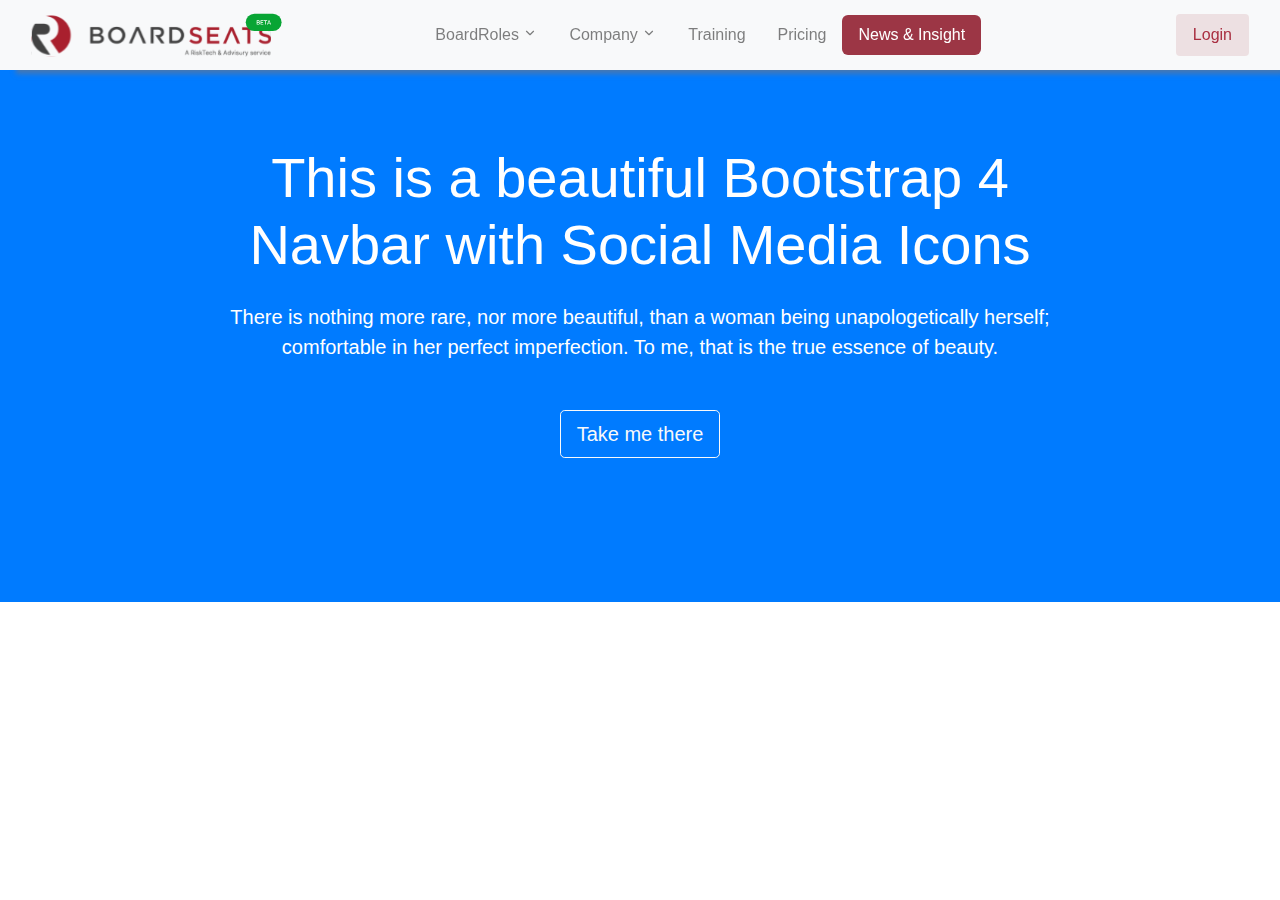
<file: news.html>
<!DOCTYPE html>
<html lang="en" >
<head>
  <meta charset="UTF-8">
  <title>CodePen - Bootstrap Navbar #3 </title>
  <link rel='stylesheet' href='https://cdnjs.cloudflare.com/ajax/libs/twitter-bootstrap/4.1.3/css/bootstrap.min.css'>
<link rel='stylesheet' href='https://cdnjs.cloudflare.com/ajax/libs/font-awesome/5.11.2/css/all.min.css'><link rel="stylesheet" href="./style.css">
<meta name="viewport" content="width=device-width, initial-scale=1.0">

</head>
<body>



<nav class="navbar navbar-expand-lg navbar-light shadow-sm bg-light fixed-top">
<div class="container mycontainer" style="width: 100% !important"> <a class="navbar-brand d-flex align-items-center" href="#">

  <svg width="251" height="44" viewBox="0 0 251 44" fill="none" xmlns="http://www.w3.org/2000/svg" xmlns:xlink="http://www.w3.org/1999/xlink">
    <rect x="0.59082" y="2.0332" width="239.323" height="41.6329" fill="url(#pattern0)"/>
    <rect x="214.721" y="0.666016" width="35.8701" height="17.4166" rx="8.70828" fill="#08A534"/>
    <path d="M227.32 9.66058H226.219L226.213 9.11724H227.175C227.337 9.11724 227.475 9.09348 227.587 9.04598C227.702 8.99649 227.789 8.92622 227.849 8.83517C227.908 8.74214 227.938 8.6303 227.938 8.49966C227.938 8.35517 227.91 8.23739 227.855 8.14634C227.799 8.05529 227.714 7.98897 227.599 7.94741C227.487 7.90584 227.342 7.88506 227.166 7.88506H226.444V11.6143H225.699V7.29123H227.166C227.403 7.29123 227.615 7.314 227.801 7.35952C227.989 7.40505 228.149 7.47631 228.279 7.5733C228.412 7.66831 228.512 7.78905 228.579 7.93553C228.648 8.08201 228.683 8.25619 228.683 8.45809C228.683 8.63624 228.641 8.79954 228.555 8.948C228.47 9.09447 228.345 9.21423 228.178 9.30726C228.012 9.40029 227.805 9.45572 227.558 9.47353L227.32 9.66058ZM227.288 11.6143H225.984L226.32 11.0234H227.288C227.456 11.0234 227.596 10.9957 227.709 10.9403C227.822 10.8829 227.906 10.8047 227.962 10.7057C228.019 10.6048 228.048 10.487 228.048 10.3524C228.048 10.2118 228.023 10.0901 227.973 9.98719C227.924 9.88228 227.846 9.80211 227.739 9.74669C227.632 9.68929 227.492 9.66058 227.32 9.66058H226.483L226.489 9.11724H227.579L227.748 9.32211C227.985 9.33002 228.18 9.38248 228.333 9.47947C228.487 9.57646 228.602 9.70215 228.677 9.85654C228.752 10.0109 228.79 10.1772 228.79 10.3554C228.79 10.6305 228.73 10.8611 228.609 11.0472C228.49 11.2332 228.319 11.3747 228.095 11.4717C227.872 11.5668 227.602 11.6143 227.288 11.6143ZM232.371 11.0234V11.6143H230.076V11.0234H232.371ZM230.286 7.29123V11.6143H229.541V7.29123H230.286ZM232.071 9.09645V9.6784H230.076V9.09645H232.071ZM232.356 7.29123V7.88506H230.076V7.29123H232.356ZM234.817 7.29123V11.6143H234.078V7.29123H234.817ZM236.174 7.29123V7.88506H232.733V7.29123H236.174ZM238.143 7.86724L236.851 11.6143H236.07L237.697 7.29123H238.196L238.143 7.86724ZM239.223 11.6143L237.929 7.86724L237.872 7.29123H238.374L240.007 11.6143H239.223ZM239.161 10.0109V10.6018H236.81V10.0109H239.161Z" fill="white"/>
    <defs>
    <pattern id="pattern0" patternContentUnits="objectBoundingBox" width="1" height="1">
    <use xlink:href="#image0_4660_8129" transform="translate(0 0.0115437) scale(0.000786782 0.00452274)"/>
    </pattern>
    <image id="image0_4660_8129" width="1271" height="216" xlink:href="[data-uri]"/>
    </defs>
    </svg>
    
</a> <button class="navbar-toggler navbar-toggler-right border-0" type="button" data-toggle="collapse" data-target="#navbar4">
<span class="navbar-toggler-icon"></span>
</button>


<div class="collapse navbar-collapse" id="navbar4">
<ul class="navbar-nav margau pl-lg-4">


<li class="nav-item px-lg-2 dropdown d-menu">
  <a class="nav-link dropdown-toggle" href="#" id="dropdown02" data-toggle="dropdown" aria-haspopup="true" aria-expanded="false"><span class="d-inline-block d-lg-none icon-width"><i class="far fa-caret-square-down"></i></span>BoardRoles
  <svg  id="arrow" xmlns="http://www.w3.org/2000/svg" width="14" height="14" viewBox="0 0 24 24" fill="none" stroke="currentColor" stroke-width="2" stroke-linecap="round" stroke-linejoin="round">
  <polyline points="6 9 12 15 18 9"></polyline>
  </svg>
  </a>
  <div class="dropdown-menu shadow-sm sm-menu" aria-labelledby="dropdown01">
  <a class="dropdown-item" href="#">Find Board Roles</a>
  <a class="dropdown-item" href="#">Hire Board Talents</a>
  </div>
  </li>


<li class="nav-item px-lg-2 dropdown d-menu">
<a class="nav-link dropdown-toggle" href="#" id="dropdown01" data-toggle="dropdown" aria-haspopup="true" aria-expanded="false"><span class="d-inline-block d-lg-none icon-width"><i class="far fa-caret-square-down"></i></span>Company
<svg  id="arrow" xmlns="http://www.w3.org/2000/svg" width="14" height="14" viewBox="0 0 24 24" fill="none" stroke="currentColor" stroke-width="2" stroke-linecap="round" stroke-linejoin="round">
<polyline points="6 9 12 15 18 9"></polyline>
</svg>
</a>
<div class="dropdown-menu shadow-sm sm-menu" aria-labelledby="dropdown01">
<a class="dropdown-item" href="#">About Us</a>
<a class="dropdown-item" href="#">Our Serices</a>
<a class="dropdown-item" href="#">Careers</a>
<a class="dropdown-item" href="#">Contact Us</a>
</div>
</li>
<li class="nav-item px-lg-2 training"> <a class="nav-link" href="training.html"> <span class="d-inline-block d-lg-none icon-width"><i class="fas fa-home"></i></span>Training</a> </li>
<li class="nav-item px-lg-2 pricing"> <a class="nav-link" href="pricing.html"><span class="d-inline-block d-lg-none icon-width"><i class="fas fa-spa"></i></span>Pricing</a> </li>
<li class="nav-item px-lg-2 newsandinsight"> <a class="nav-link" href="news.html"><span class="d-inline-block d-lg-none icon-width"><i class="far fa-user"></i></i></span>News & Insight</a> </li>

</ul>
<ul class="navbar-nav ml-auto mt-3 mt-lg-0">

  <li class="nav-item">
    <a href="/web/guest/home?p_p_id=com_liferay_login_web_portlet_LoginPortlet&amp;p_p_lifecycle=0&amp;p_p_state=maximized&amp;p_p_mode=view&amp;saveLastPath=false&amp;_com_liferay_login_web_portlet_LoginPortlet_mvcRenderCommandName=%2Flogin%2Flogin" class="nav-link btn rounded buttonpadding" style="background-color: #ede0e2; color:#a92f41!important;     padding-right: 1rem !important;
    padding-left: 1rem !important; ">
                   Login 
                </a>
</li>




</ul>
</div>

</div>
</nav>

<!--The html below this line is for display purpose only-->

<div class="py-5 text-center text-white bg-primary">
<div class="container py-5">
<div class="row py-5">
<div class="mx-auto col-lg-10">
  <h1 class="display-4 mb-4 ">This is a beautiful Bootstrap 4 Navbar with Social Media Icons </h1>
  <p class="lead mb-5">There is nothing more rare, nor more beautiful, than a woman being unapologetically herself; comfortable in her perfect imperfection. To me, that is the true essence of beauty.  </p> <a href="#" class="btn btn-lg btn-outline-light mx-1">Take me there</a> 
</div>
</div>
</div>
</div>
<!-- partial -->
  <script src='https://cdnjs.cloudflare.com/ajax/libs/jquery/3.4.1/jquery.min.js'></script>
<script src='https://cdnjs.cloudflare.com/ajax/libs/twitter-bootstrap/4.3.1/js/bootstrap.min.js'></script><script  src="./script.js"></script>




<script>
  document.querySelectorAll('.newsandinsight').forEach(function(element) {
    element.classList.add('active');
});
</script>
</body>
</html>
</file>
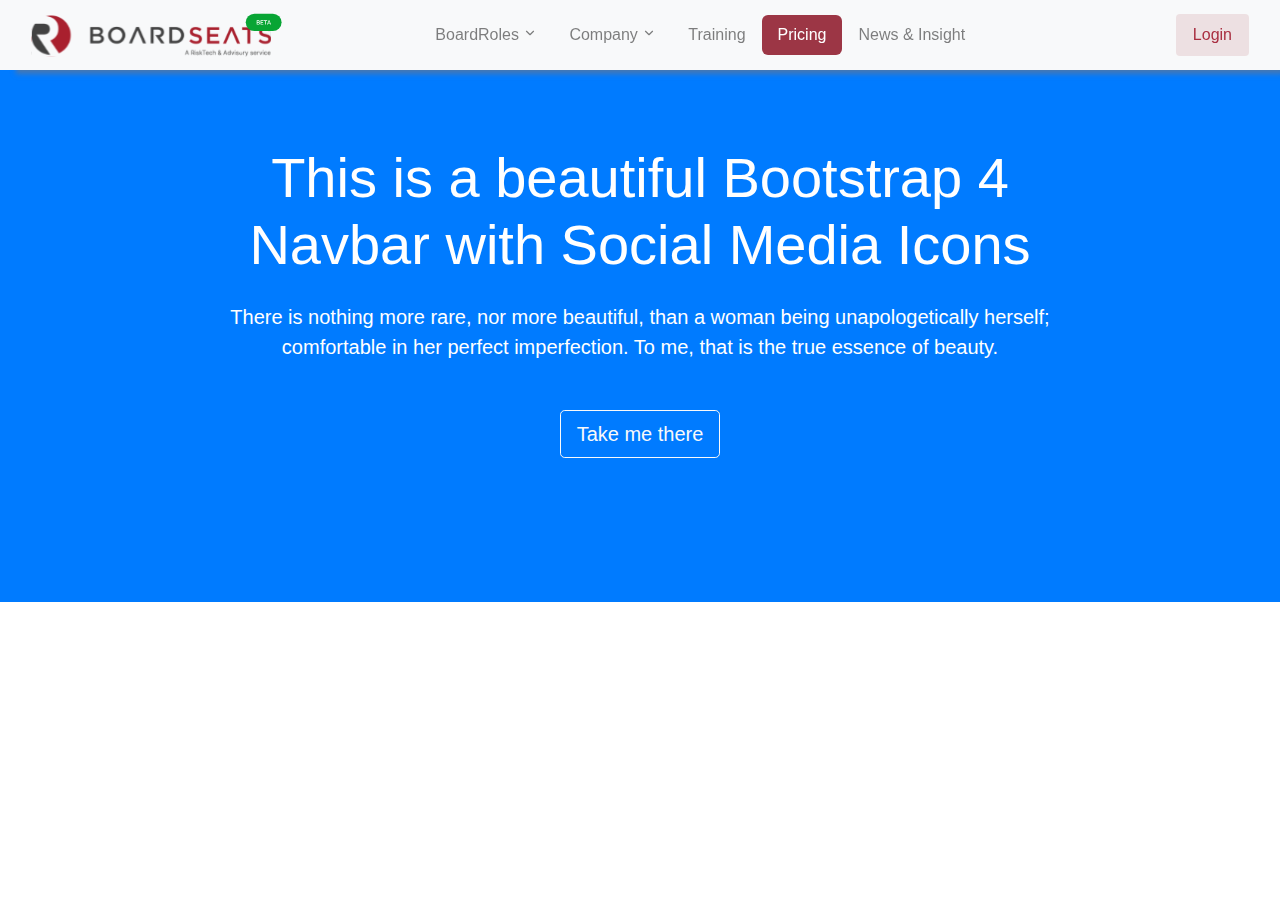
<file: pricing.html>
<!DOCTYPE html>
<html lang="en" >
<head>
  <meta charset="UTF-8">
  <title>CodePen - Bootstrap Navbar #3 </title>
  <link rel='stylesheet' href='https://cdnjs.cloudflare.com/ajax/libs/twitter-bootstrap/4.1.3/css/bootstrap.min.css'>
<link rel='stylesheet' href='https://cdnjs.cloudflare.com/ajax/libs/font-awesome/5.11.2/css/all.min.css'><link rel="stylesheet" href="./style.css">
<meta name="viewport" content="width=device-width, initial-scale=1.0">

</head>
<body>



<nav class="navbar navbar-expand-lg navbar-light shadow-sm bg-light fixed-top">
<div class="container mycontainer" style="width: 100% !important"> <a class="navbar-brand d-flex align-items-center" href="#">

  <svg width="251" height="44" viewBox="0 0 251 44" fill="none" xmlns="http://www.w3.org/2000/svg" xmlns:xlink="http://www.w3.org/1999/xlink">
    <rect x="0.59082" y="2.0332" width="239.323" height="41.6329" fill="url(#pattern0)"/>
    <rect x="214.721" y="0.666016" width="35.8701" height="17.4166" rx="8.70828" fill="#08A534"/>
    <path d="M227.32 9.66058H226.219L226.213 9.11724H227.175C227.337 9.11724 227.475 9.09348 227.587 9.04598C227.702 8.99649 227.789 8.92622 227.849 8.83517C227.908 8.74214 227.938 8.6303 227.938 8.49966C227.938 8.35517 227.91 8.23739 227.855 8.14634C227.799 8.05529 227.714 7.98897 227.599 7.94741C227.487 7.90584 227.342 7.88506 227.166 7.88506H226.444V11.6143H225.699V7.29123H227.166C227.403 7.29123 227.615 7.314 227.801 7.35952C227.989 7.40505 228.149 7.47631 228.279 7.5733C228.412 7.66831 228.512 7.78905 228.579 7.93553C228.648 8.08201 228.683 8.25619 228.683 8.45809C228.683 8.63624 228.641 8.79954 228.555 8.948C228.47 9.09447 228.345 9.21423 228.178 9.30726C228.012 9.40029 227.805 9.45572 227.558 9.47353L227.32 9.66058ZM227.288 11.6143H225.984L226.32 11.0234H227.288C227.456 11.0234 227.596 10.9957 227.709 10.9403C227.822 10.8829 227.906 10.8047 227.962 10.7057C228.019 10.6048 228.048 10.487 228.048 10.3524C228.048 10.2118 228.023 10.0901 227.973 9.98719C227.924 9.88228 227.846 9.80211 227.739 9.74669C227.632 9.68929 227.492 9.66058 227.32 9.66058H226.483L226.489 9.11724H227.579L227.748 9.32211C227.985 9.33002 228.18 9.38248 228.333 9.47947C228.487 9.57646 228.602 9.70215 228.677 9.85654C228.752 10.0109 228.79 10.1772 228.79 10.3554C228.79 10.6305 228.73 10.8611 228.609 11.0472C228.49 11.2332 228.319 11.3747 228.095 11.4717C227.872 11.5668 227.602 11.6143 227.288 11.6143ZM232.371 11.0234V11.6143H230.076V11.0234H232.371ZM230.286 7.29123V11.6143H229.541V7.29123H230.286ZM232.071 9.09645V9.6784H230.076V9.09645H232.071ZM232.356 7.29123V7.88506H230.076V7.29123H232.356ZM234.817 7.29123V11.6143H234.078V7.29123H234.817ZM236.174 7.29123V7.88506H232.733V7.29123H236.174ZM238.143 7.86724L236.851 11.6143H236.07L237.697 7.29123H238.196L238.143 7.86724ZM239.223 11.6143L237.929 7.86724L237.872 7.29123H238.374L240.007 11.6143H239.223ZM239.161 10.0109V10.6018H236.81V10.0109H239.161Z" fill="white"/>
    <defs>
    <pattern id="pattern0" patternContentUnits="objectBoundingBox" width="1" height="1">
    <use xlink:href="#image0_4660_8129" transform="translate(0 0.0115437) scale(0.000786782 0.00452274)"/>
    </pattern>
    <image id="image0_4660_8129" width="1271" height="216" xlink:href="[data-uri]"/>
    </defs>
    </svg>
    
</a> <button class="navbar-toggler navbar-toggler-right border-0" type="button" data-toggle="collapse" data-target="#navbar4">
<span class="navbar-toggler-icon"></span>
</button>


<div class="collapse navbar-collapse" id="navbar4">
<ul class="navbar-nav margau pl-lg-4">


<li class="nav-item px-lg-2 dropdown d-menu">
  <a class="nav-link dropdown-toggle" href="#" id="dropdown02" data-toggle="dropdown" aria-haspopup="true" aria-expanded="false"><span class="d-inline-block d-lg-none icon-width"><i class="far fa-caret-square-down"></i></span>BoardRoles
  <svg  id="arrow" xmlns="http://www.w3.org/2000/svg" width="14" height="14" viewBox="0 0 24 24" fill="none" stroke="currentColor" stroke-width="2" stroke-linecap="round" stroke-linejoin="round">
  <polyline points="6 9 12 15 18 9"></polyline>
  </svg>
  </a>
  <div class="dropdown-menu shadow-sm sm-menu" aria-labelledby="dropdown01">
  <a class="dropdown-item" href="#">Find Board Roles</a>
  <a class="dropdown-item" href="#">Hire Board Talents</a>
  </div>
  </li>


<li class="nav-item px-lg-2 dropdown d-menu">
<a class="nav-link dropdown-toggle" href="#" id="dropdown01" data-toggle="dropdown" aria-haspopup="true" aria-expanded="false"><span class="d-inline-block d-lg-none icon-width"><i class="far fa-caret-square-down"></i></span>Company
<svg  id="arrow" xmlns="http://www.w3.org/2000/svg" width="14" height="14" viewBox="0 0 24 24" fill="none" stroke="currentColor" stroke-width="2" stroke-linecap="round" stroke-linejoin="round">
<polyline points="6 9 12 15 18 9"></polyline>
</svg>
</a>
<div class="dropdown-menu shadow-sm sm-menu" aria-labelledby="dropdown01">
<a class="dropdown-item" href="#">About Us</a>
<a class="dropdown-item" href="#">Our Serices</a>
<a class="dropdown-item" href="#">Careers</a>
<a class="dropdown-item" href="#">Contact Us</a>
</div>
</li>
<li class="nav-item px-lg-2 training"> <a class="nav-link" href="training.html"> <span class="d-inline-block d-lg-none icon-width"><i class="fas fa-home"></i></span>Training</a> </li>
<li class="nav-item px-lg-2 pricing"> <a class="nav-link" href="pricing.html"><span class="d-inline-block d-lg-none icon-width"><i class="fas fa-spa"></i></span>Pricing</a> </li>
<li class="nav-item px-lg-2 newsandinsight"> <a class="nav-link" href="news.html"><span class="d-inline-block d-lg-none icon-width"><i class="far fa-user"></i></i></span>News & Insight</a> </li>

</ul>
<ul class="navbar-nav ml-auto mt-3 mt-lg-0">

  <li class="nav-item">
    <a href="/web/guest/home?p_p_id=com_liferay_login_web_portlet_LoginPortlet&amp;p_p_lifecycle=0&amp;p_p_state=maximized&amp;p_p_mode=view&amp;saveLastPath=false&amp;_com_liferay_login_web_portlet_LoginPortlet_mvcRenderCommandName=%2Flogin%2Flogin" class="nav-link btn rounded buttonpadding" style="background-color: #ede0e2; color:#a92f41!important;     padding-right: 1rem !important;
    padding-left: 1rem !important; ">
                   Login 
                </a>
</li>




</ul>
</div>

</div>
</nav>

<!--The html below this line is for display purpose only-->

<div class="py-5 text-center text-white bg-primary">
<div class="container py-5">
<div class="row py-5">
<div class="mx-auto col-lg-10">
  <h1 class="display-4 mb-4 ">This is a beautiful Bootstrap 4 Navbar with Social Media Icons </h1>
  <p class="lead mb-5">There is nothing more rare, nor more beautiful, than a woman being unapologetically herself; comfortable in her perfect imperfection. To me, that is the true essence of beauty.  </p> <a href="#" class="btn btn-lg btn-outline-light mx-1">Take me there</a> 
</div>
</div>
</div>
</div>
<!-- partial -->
  <script src='https://cdnjs.cloudflare.com/ajax/libs/jquery/3.4.1/jquery.min.js'></script>
<script src='https://cdnjs.cloudflare.com/ajax/libs/twitter-bootstrap/4.3.1/js/bootstrap.min.js'></script><script  src="./script.js"></script>




<script>
  document.querySelectorAll('.pricing').forEach(function(element) {
    element.classList.add('active');
});
</script>


</body>
</html>
</file>
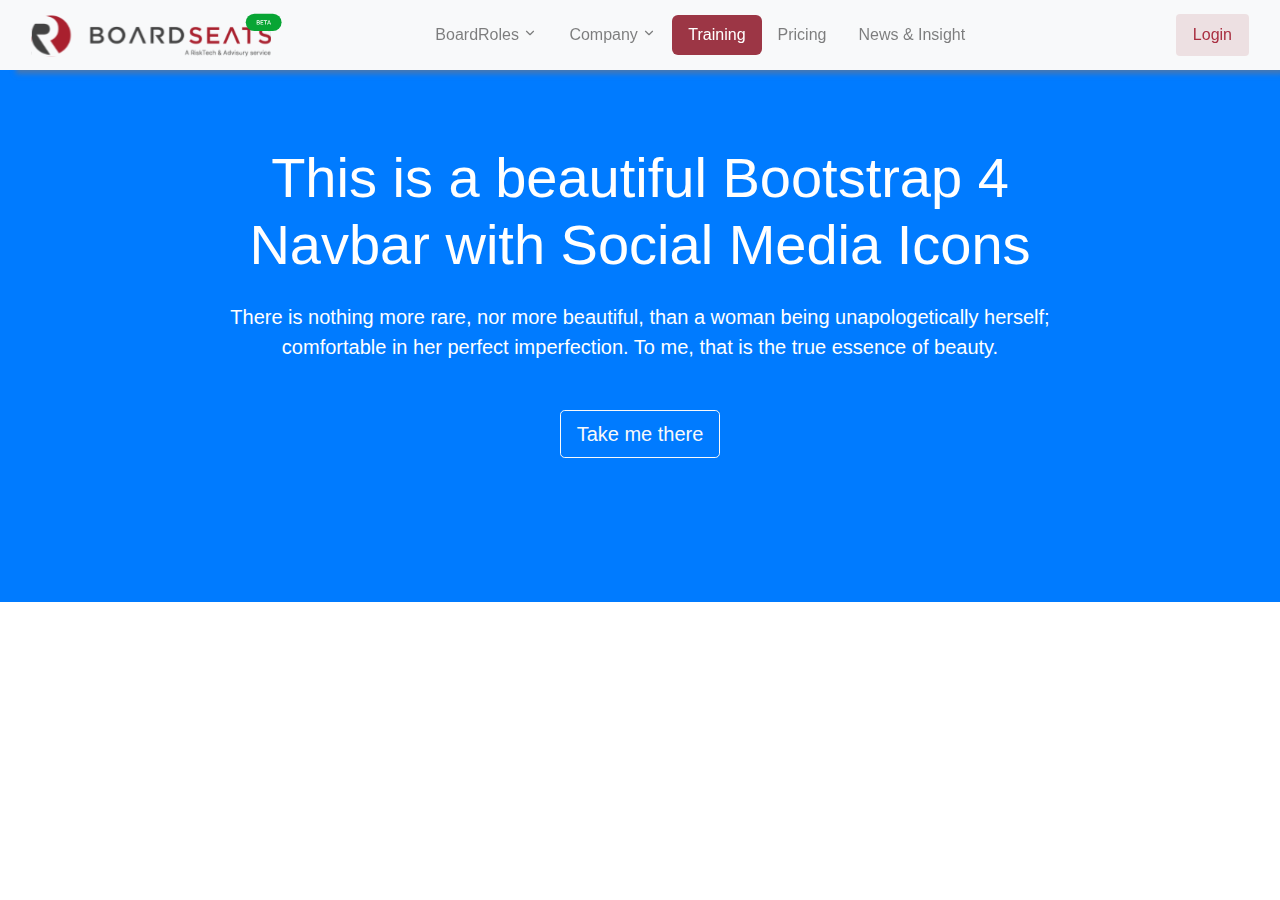
<file: training.html>
<!DOCTYPE html>
<html lang="en" >
<head>
  <meta charset="UTF-8">
  <title>CodePen - Bootstrap Navbar #3 </title>
  <link rel='stylesheet' href='https://cdnjs.cloudflare.com/ajax/libs/twitter-bootstrap/4.1.3/css/bootstrap.min.css'>
<link rel='stylesheet' href='https://cdnjs.cloudflare.com/ajax/libs/font-awesome/5.11.2/css/all.min.css'><link rel="stylesheet" href="./style.css">
<meta name="viewport" content="width=device-width, initial-scale=1.0">

</head>
<body>



<nav class="navbar navbar-expand-lg navbar-light shadow-sm bg-light fixed-top">
<div class="container mycontainer" style="width: 100% !important"> <a class="navbar-brand d-flex align-items-center" href="#">

  <svg width="251" height="44" viewBox="0 0 251 44" fill="none" xmlns="http://www.w3.org/2000/svg" xmlns:xlink="http://www.w3.org/1999/xlink">
    <rect x="0.59082" y="2.0332" width="239.323" height="41.6329" fill="url(#pattern0)"/>
    <rect x="214.721" y="0.666016" width="35.8701" height="17.4166" rx="8.70828" fill="#08A534"/>
    <path d="M227.32 9.66058H226.219L226.213 9.11724H227.175C227.337 9.11724 227.475 9.09348 227.587 9.04598C227.702 8.99649 227.789 8.92622 227.849 8.83517C227.908 8.74214 227.938 8.6303 227.938 8.49966C227.938 8.35517 227.91 8.23739 227.855 8.14634C227.799 8.05529 227.714 7.98897 227.599 7.94741C227.487 7.90584 227.342 7.88506 227.166 7.88506H226.444V11.6143H225.699V7.29123H227.166C227.403 7.29123 227.615 7.314 227.801 7.35952C227.989 7.40505 228.149 7.47631 228.279 7.5733C228.412 7.66831 228.512 7.78905 228.579 7.93553C228.648 8.08201 228.683 8.25619 228.683 8.45809C228.683 8.63624 228.641 8.79954 228.555 8.948C228.47 9.09447 228.345 9.21423 228.178 9.30726C228.012 9.40029 227.805 9.45572 227.558 9.47353L227.32 9.66058ZM227.288 11.6143H225.984L226.32 11.0234H227.288C227.456 11.0234 227.596 10.9957 227.709 10.9403C227.822 10.8829 227.906 10.8047 227.962 10.7057C228.019 10.6048 228.048 10.487 228.048 10.3524C228.048 10.2118 228.023 10.0901 227.973 9.98719C227.924 9.88228 227.846 9.80211 227.739 9.74669C227.632 9.68929 227.492 9.66058 227.32 9.66058H226.483L226.489 9.11724H227.579L227.748 9.32211C227.985 9.33002 228.18 9.38248 228.333 9.47947C228.487 9.57646 228.602 9.70215 228.677 9.85654C228.752 10.0109 228.79 10.1772 228.79 10.3554C228.79 10.6305 228.73 10.8611 228.609 11.0472C228.49 11.2332 228.319 11.3747 228.095 11.4717C227.872 11.5668 227.602 11.6143 227.288 11.6143ZM232.371 11.0234V11.6143H230.076V11.0234H232.371ZM230.286 7.29123V11.6143H229.541V7.29123H230.286ZM232.071 9.09645V9.6784H230.076V9.09645H232.071ZM232.356 7.29123V7.88506H230.076V7.29123H232.356ZM234.817 7.29123V11.6143H234.078V7.29123H234.817ZM236.174 7.29123V7.88506H232.733V7.29123H236.174ZM238.143 7.86724L236.851 11.6143H236.07L237.697 7.29123H238.196L238.143 7.86724ZM239.223 11.6143L237.929 7.86724L237.872 7.29123H238.374L240.007 11.6143H239.223ZM239.161 10.0109V10.6018H236.81V10.0109H239.161Z" fill="white"/>
    <defs>
    <pattern id="pattern0" patternContentUnits="objectBoundingBox" width="1" height="1">
    <use xlink:href="#image0_4660_8129" transform="translate(0 0.0115437) scale(0.000786782 0.00452274)"/>
    </pattern>
    <image id="image0_4660_8129" width="1271" height="216" xlink:href="[data-uri]"/>
    </defs>
    </svg>
    
</a> <button class="navbar-toggler navbar-toggler-right border-0" type="button" data-toggle="collapse" data-target="#navbar4">
<span class="navbar-toggler-icon"></span>
</button>


<div class="collapse navbar-collapse" id="navbar4">
<ul class="navbar-nav margau pl-lg-4">


<li class="nav-item px-lg-2 dropdown d-menu">
  <a class="nav-link dropdown-toggle" href="#" id="dropdown02" data-toggle="dropdown" aria-haspopup="true" aria-expanded="false"><span class="d-inline-block d-lg-none icon-width"><i class="far fa-caret-square-down"></i></span>BoardRoles
  <svg  id="arrow" xmlns="http://www.w3.org/2000/svg" width="14" height="14" viewBox="0 0 24 24" fill="none" stroke="currentColor" stroke-width="2" stroke-linecap="round" stroke-linejoin="round">
  <polyline points="6 9 12 15 18 9"></polyline>
  </svg>
  </a>
  <div class="dropdown-menu shadow-sm sm-menu" aria-labelledby="dropdown01">
  <a class="dropdown-item" href="#">Find Board Roles</a>
  <a class="dropdown-item" href="#">Hire Board Talents</a>
  </div>
  </li>


<li class="nav-item px-lg-2 dropdown d-menu">
<a class="nav-link dropdown-toggle" href="#" id="dropdown01" data-toggle="dropdown" aria-haspopup="true" aria-expanded="false"><span class="d-inline-block d-lg-none icon-width"><i class="far fa-caret-square-down"></i></span>Company
<svg  id="arrow" xmlns="http://www.w3.org/2000/svg" width="14" height="14" viewBox="0 0 24 24" fill="none" stroke="currentColor" stroke-width="2" stroke-linecap="round" stroke-linejoin="round">
<polyline points="6 9 12 15 18 9"></polyline>
</svg>
</a>
<div class="dropdown-menu shadow-sm sm-menu" aria-labelledby="dropdown01">
<a class="dropdown-item" href="#">About Us</a>
<a class="dropdown-item" href="#">Our Serices</a>
<a class="dropdown-item" href="#">Careers</a>
<a class="dropdown-item" href="#">Contact Us</a>
</div>
</li>
<li class="nav-item px-lg-2 training"> <a class="nav-link" href="training.html"> <span class="d-inline-block d-lg-none icon-width"><i class="fas fa-home"></i></span>Training</a> </li>
<li class="nav-item px-lg-2 pricing"> <a class="nav-link" href="pricing.html"><span class="d-inline-block d-lg-none icon-width"><i class="fas fa-spa"></i></span>Pricing</a> </li>
<li class="nav-item px-lg-2 newsandinsight"> <a class="nav-link" href="news.html"><span class="d-inline-block d-lg-none icon-width"><i class="far fa-user"></i></i></span>News & Insight</a> </li>

</ul>
<ul class="navbar-nav ml-auto mt-3 mt-lg-0">

  <li class="nav-item">
    <a href="/web/guest/home?p_p_id=com_liferay_login_web_portlet_LoginPortlet&amp;p_p_lifecycle=0&amp;p_p_state=maximized&amp;p_p_mode=view&amp;saveLastPath=false&amp;_com_liferay_login_web_portlet_LoginPortlet_mvcRenderCommandName=%2Flogin%2Flogin" class="nav-link btn rounded buttonpadding" style="background-color: #ede0e2; color:#a92f41!important;     padding-right: 1rem !important;
    padding-left: 1rem !important; ">
                   Login 
                </a>
</li>




</ul>
</div>

</div>
</nav>

<!--The html below this line is for display purpose only-->

<div class="py-5 text-center text-white bg-primary">
<div class="container py-5">
<div class="row py-5">
<div class="mx-auto col-lg-10">
  <h1 class="display-4 mb-4 ">This is a beautiful Bootstrap 4 Navbar with Social Media Icons </h1>
  <p class="lead mb-5">There is nothing more rare, nor more beautiful, than a woman being unapologetically herself; comfortable in her perfect imperfection. To me, that is the true essence of beauty.  </p> <a href="#" class="btn btn-lg btn-outline-light mx-1">Take me there</a> 
</div>
</div>
</div>
</div>
<!-- partial -->
  <script src='https://cdnjs.cloudflare.com/ajax/libs/jquery/3.4.1/jquery.min.js'></script>
<script src='https://cdnjs.cloudflare.com/ajax/libs/twitter-bootstrap/4.3.1/js/bootstrap.min.js'></script><script  src="./script.js"></script>


<script>
  document.querySelectorAll('.training').forEach(function(element) {
    element.classList.add('active');
});
</script>


</body>
</html>
</file>
<file: style.css>
.dropdown-toggle::after {
    display: none;
  }
.text-decoration-none{
  text-decoration: none!important;
}
/* Font Awesome Icons have variable width. Added fixed width to fix that.*/
.icon-width { width: 2rem;}


.mycontainer{
  width: 100% !important;
  max-width: 100% !important;
}

.margau{
  margin: auto !important;
}

.active{
  background-color: #9c3645;
  border-radius: 6px;
  width: fit-content;
  padding-left: 5px ;
  padding-right: 5px;
}
.active .nav-link{
  color: white !important;
}


.fixed-top {
  box-shadow: 10px 10px 5px -6px rgb(125 118 118 / 56%) !important;
}
</file>
